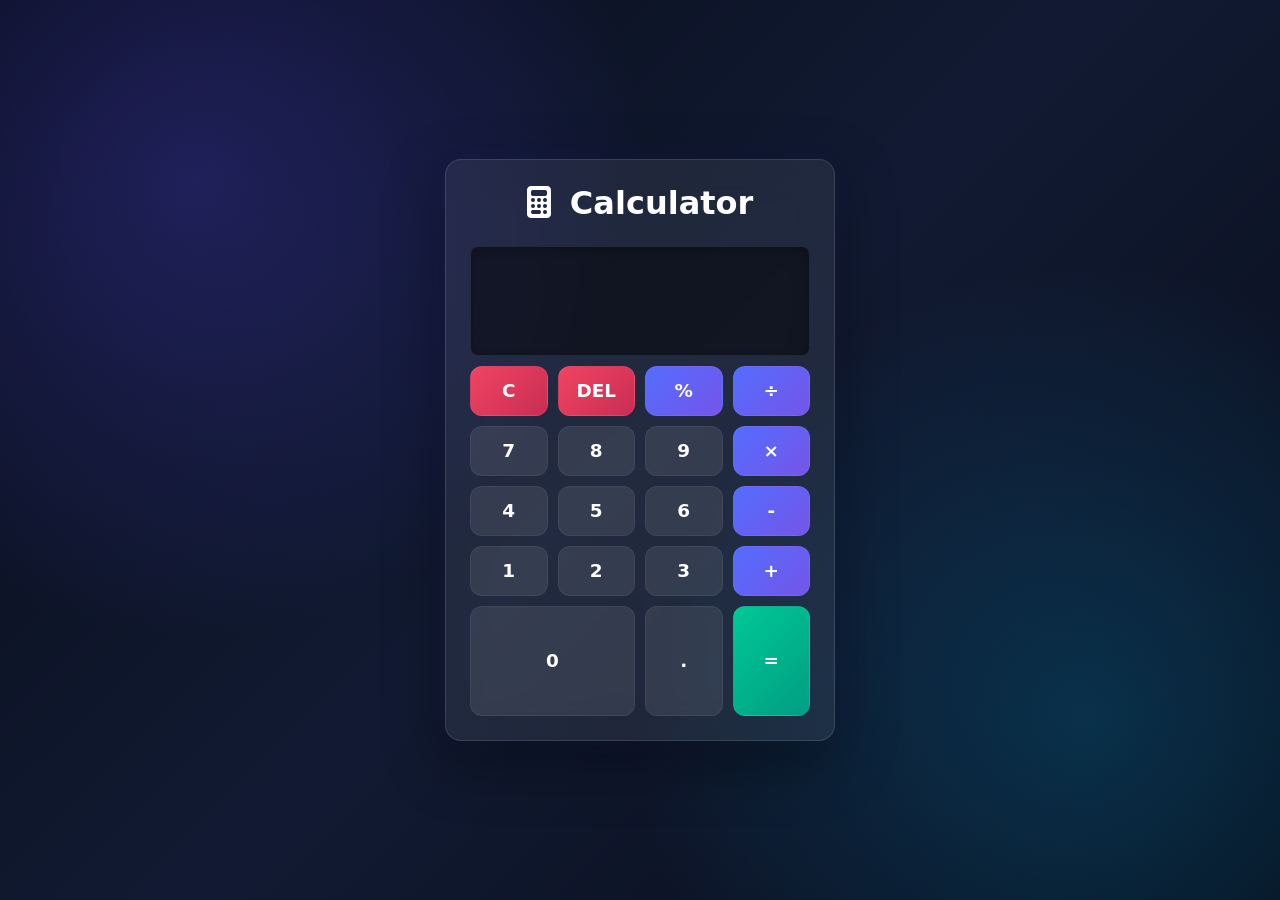
<file: Web Development & Design-Level 2-Calculator/index.html>
<!DOCTYPE html>
<html lang="en">
<head>
    <meta charset="UTF-8">
    <meta name="viewport" content="width=device-width, initial-scale=1.0">
    <title>Calculator</title>
    <link rel="stylesheet" href="css/bootstrap.min.css">
    <link rel="stylesheet" href="css/all.min.css">
    <link rel="stylesheet" href="css/calc.css">
</head>
<body>
   <div class="calculator-card p-4 rounded-4 mt-5 ">
    <h2 class="text-white text-center mb-4 fw-bold">
    <i class="fa-solid fa-calculator me-2"></i>
    Calculator
    </h2>
   <div class="calculator-grid">

    <div class="display item-display bg-dark rounded-3 text-white ps-3"></div>

    <button class="btn bg-danger item-10">C</button>
    <button class="btn bg-danger item-11">DEL</button>
    <button class="btn bg-primary item-12">%</button>
    <button class="btn bg-primary item-13">÷</button>

    <button class="btn bg-dark text-white item-7" >7</button>
    <button class="btn bg-dark text-white item-8">8</button>
    <button class="btn bg-dark text-white item-9">9</button>
    <button class="btn bg-primary item-16">×</button>

    <button class="btn bg-dark text-white item-4">4</button>
    <button class="btn bg-dark text-white item-5">5</button>
    <button class="btn bg-dark text-white item-6">6</button>
    <button class="btn bg-primary item-17">-</button>

    <button class="btn bg-dark text-white item-1">1</button>
    <button class="btn bg-dark text-white item-2">2</button>
    <button class="btn bg-dark text-white item-3">3</button>
    <button class="btn bg-primary item-18">+</button>

    <button class="btn bg-dark text-white item-0">0</button>
    <button class="btn bg-dark text-white item-14">.</button>
    <button class="btn bg-success item-15">=</button>

</div>
</div>
      <script src="js/bootstrap.bundle.js"></script>
      <script src="js/index.js"></script>
</body>
</html>
</file>
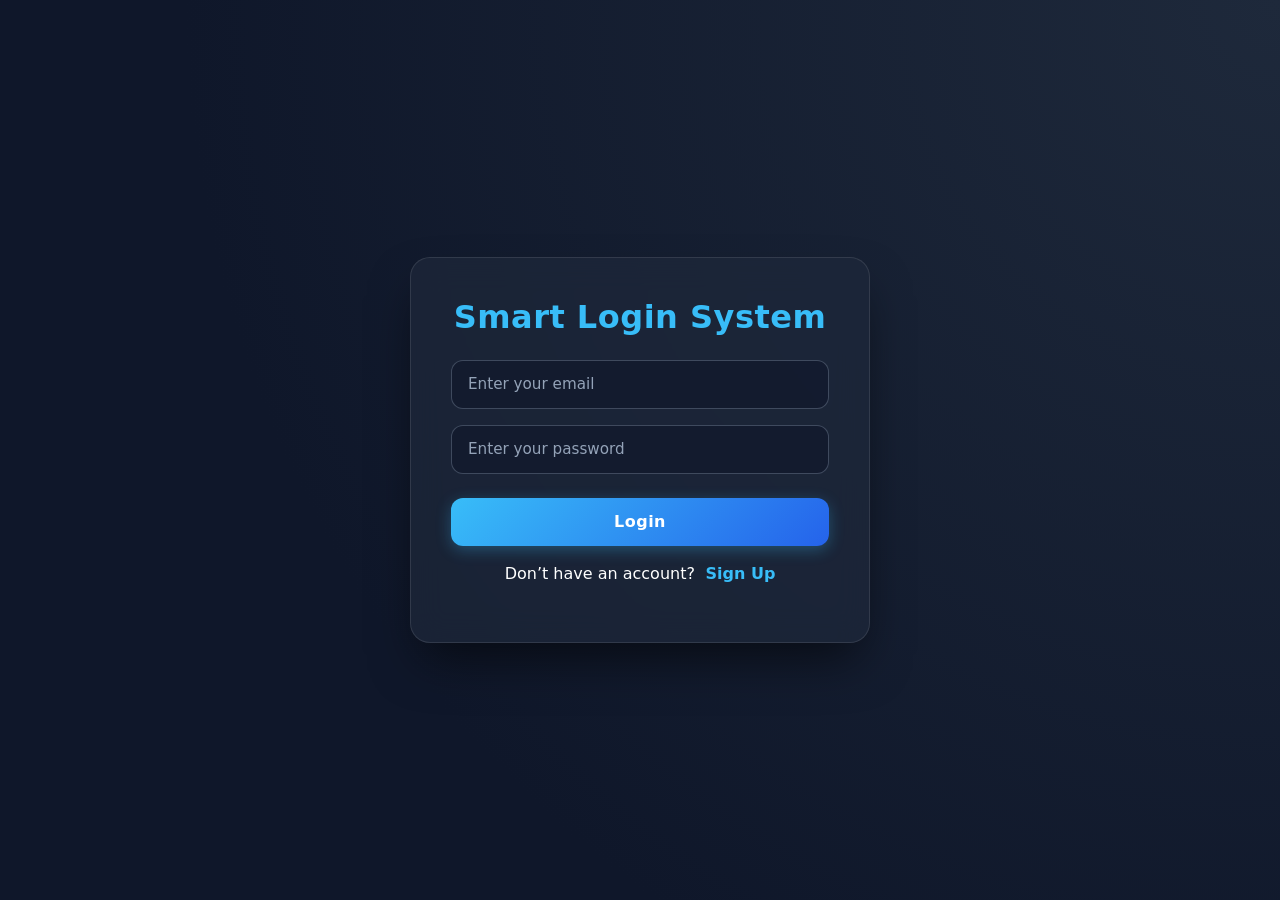
<file: Web Development & Design-Level 2-Login Authentication System/index.html>
<!DOCTYPE html>
<html lang="en">
<head>
   
    <title>Login</title>
    <link rel="stylesheet" href="css/bootstrap.min.css">
    <link rel="stylesheet" href="css/home.css">
</head>
<body>

    <div class="container d-flex justify-content-center align-items-center vh-100">
        <div class="login text-center p-5">
          <h2 class="text-info">Smart Login System</h2>
          <form class="sub2">
            <div class="c mb-3">
                <input type="email" class="form-control bg-transparent text-white" id="Lemail" aria-describedby="emailHelp" placeholder="Enter your email">
            </div>
            <div class="mb-4">
                <input type="password" class="form-control bg-transparent text-white" id="Lpassword" placeholder="Enter your password">
              </div>
              <div class="mb-3">
                  <button type="submit" class="log-in w-100 bg-transparent">Login</button>
              </div>
          </form>
          <div id="demo2">

          </div>
          <p class="text-white">Don’t have an account?<a href="signUP.html" class="text-decoration-none text-white"> Sign Up</a></p>
        </div>
        
    </div>
    <script src="js/bootstrap.bundle.js"></script>
    <script src="js/login.js"></script>
</body>
</html>
</file>
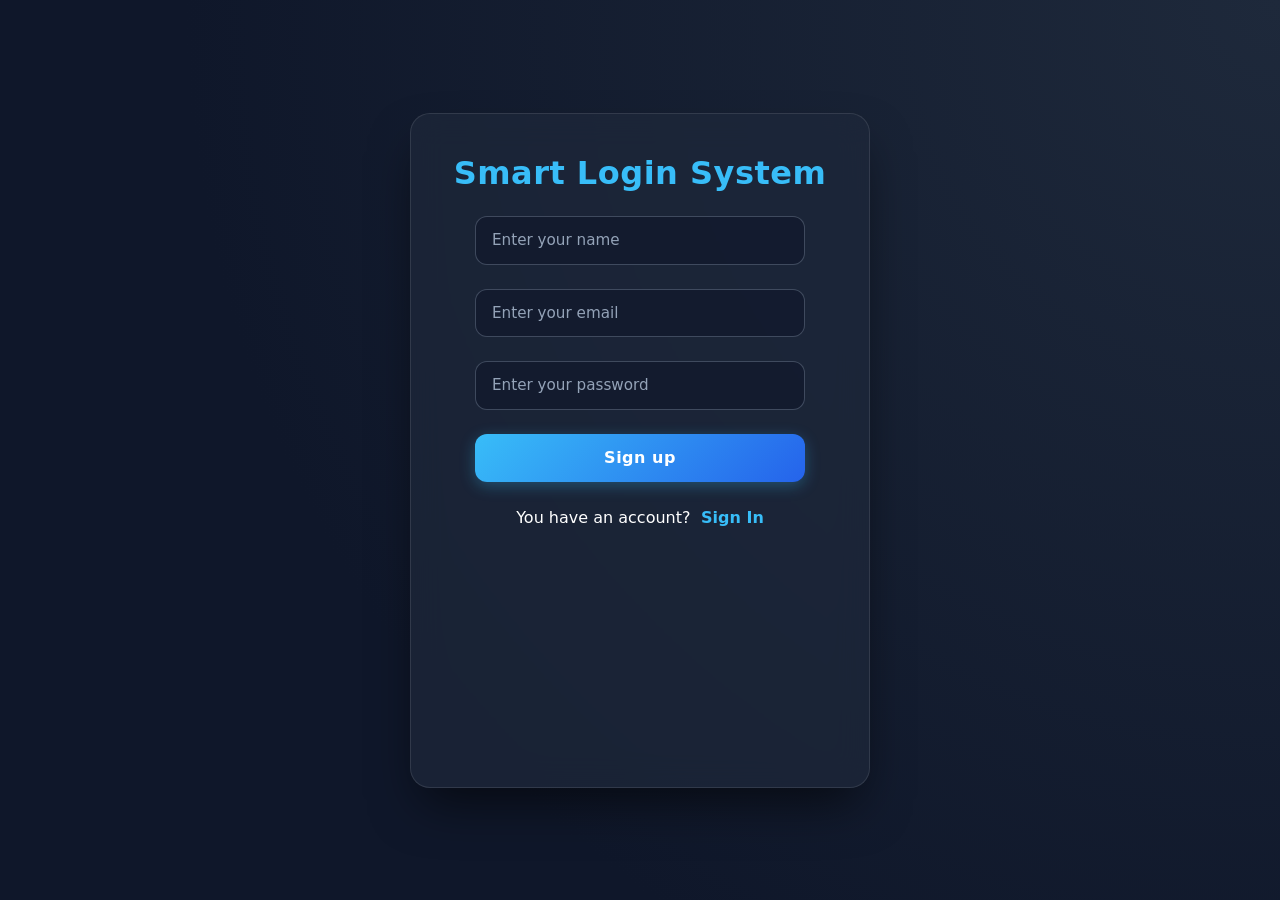
<file: Web Development & Design-Level 2-Login Authentication System/signUP.html>
<!DOCTYPE html>
<html lang="en">
<head>
   
    <title>Register</title>
    <link rel="stylesheet" href="css/bootstrap.min.css">
    <link rel="stylesheet" href="css/home.css">
</head>
<body>

    <div class="container d-flex justify-content-center align-items-center vh-100">
        <div class="signup w-75 h-75 text-center p-5">
          <h2 class="text-info">Smart Login System</h2>
          <form class="sub">
            <div class="c m-4">
                <input type="text" class="form-control bg-transparent text-white" id="Sname" aria-describedby="emailHelp" placeholder="Enter your name">
            </div>
            <div class="c m-4">
                <input type="email" class="form-control bg-transparent text-white" id="Semail" aria-describedby="emailHelp" placeholder="Enter your email">
            </div>
            <div class="m-4">
                <input type="password" class="form-control bg-transparent text-white" id="Spassword" placeholder="Enter your password">
              </div>
              <div class="m-4">
                  <button type="submit" class="sign-up w-100 bg-transparent">Sign up</button>
              </div>
          </form>
          <div id="demo1">

          </div>
          <p class="text-white">You have an account?<a href="index.html" class="text-decoration-none text-white"> Sign In</a></p>
        </div>
        
    </div>
    <script src="js/bootstrap.bundle.js"></script>
    <script src="js/signUP.js"></script>

</body>
</html>
</file>
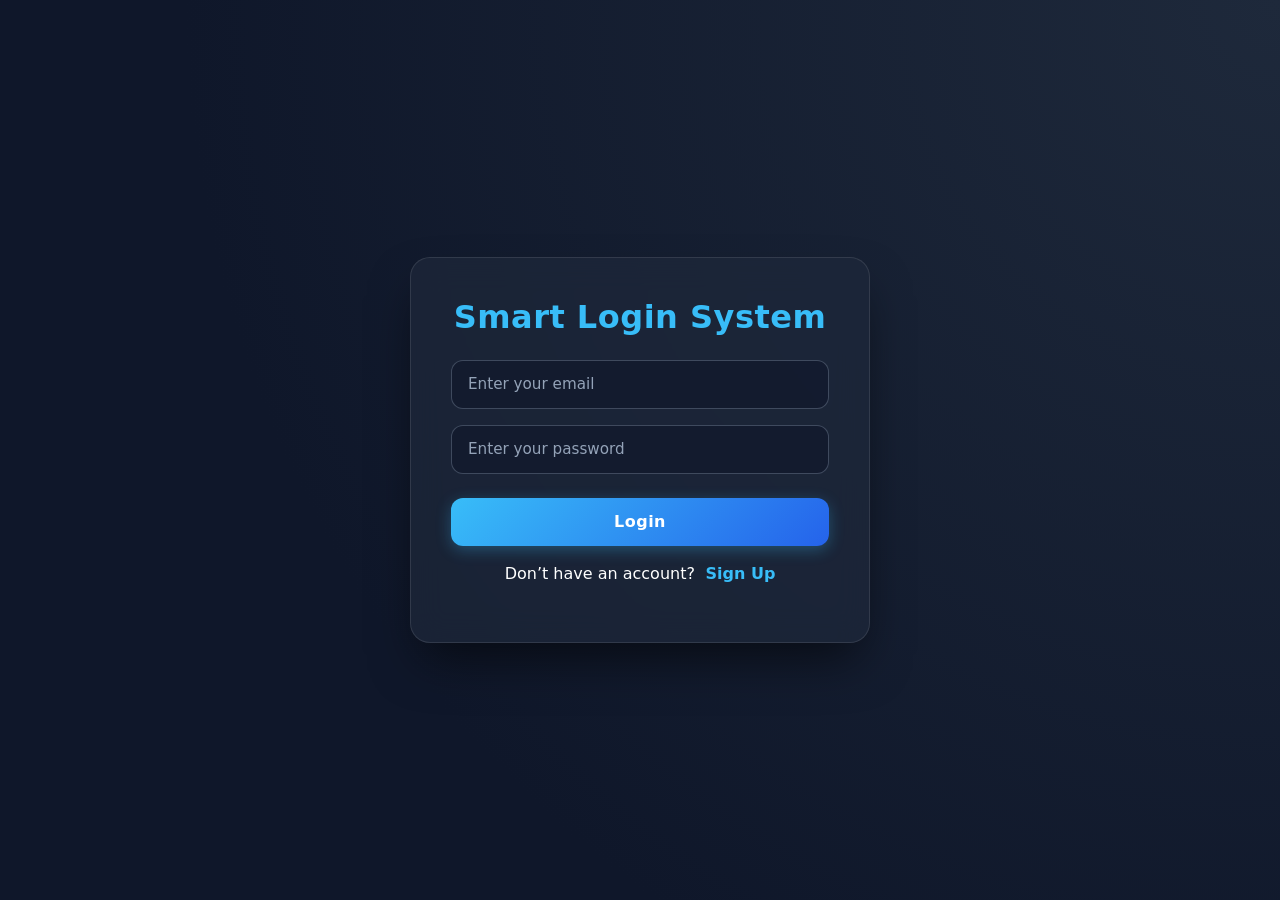
<file: Web Development & Design-Level 2-Login Authentication System/welcome.html>
<!DOCTYPE html>
<html lang="en">
<head>
    <meta charset="UTF-8">
    <meta name="viewport" content="width=device-width, initial-scale=1.0">
    <title>Dashboard</title>
    <link rel="stylesheet" href="css/bootstrap.min.css">
    <link rel="stylesheet" href="css/home.css">
</head>
<body>

    <nav class="navbar navbar-expand-lg fixed-top">
        <div class="container">
            <a class="navbar-brand" href="#">SMART LOGIN</a>
            <div class="ms-auto">
                <a class="logout nav-link" href="index.html">Logout</a>
            </div>
        </div>
    </nav>
    <div class="container d-flex justify-content-center align-items-center min-vh-100">
        <div class="login text-center" style="max-width: 650px;" id="demo3">
        </div>
    </div>

    <script src="js/welcome.js"></script>
</body>
</html>
</file>
<file: Web Development & Design-Level 2-Calculator/css/calc.css>
* {
    margin: 0;
    padding: 0;
    box-sizing: border-box;
}

body {
    min-height: 100vh;
    display: flex;
    align-items: center;
    justify-content: center;
    padding: 25px 15px;
    background:
        radial-gradient(
            circle at 15% 20%,
            rgba(91, 76, 255, 0.25),
            transparent 35%
        ),
        radial-gradient(
            circle at 85% 80%,
            rgba(0, 191, 255, 0.18),
            transparent 35%
        ),
        linear-gradient(135deg, #080d1b, #111a32, #080d1b);

    overflow-x: hidden;
}

.calculator-card {
    width: min(100%, 390px);
    margin: 0 auto !important;

    background: rgba(255, 255, 255, 0.07);

    backdrop-filter: blur(20px);
    -webkit-backdrop-filter: blur(20px);

    border: 1px solid rgba(255, 255, 255, 0.12);

    box-shadow:
        0 20px 60px rgba(0, 0, 0, 0.4),
        0 0 35px rgba(85, 105, 255, 0.08);

    animation: appear 0.7s ease;
}

.calculator-grid {
    display: grid;
    gap: 10px;

    grid-template-columns: repeat(8, 1fr);

    grid-template-rows: repeat(8, clamp(38px, 5vw, 50px));

    grid-template-areas:
        "display display display display display display display display"
        "display display display display display display display display"
        "clear clear delete delete percent percent divide divide"
        "seven seven eight eight nine nine multiply multiply"
        "four four five five six six minus minus"
        "one one two two three three plus plus"
        "zero zero zero zero dot dot equal equal"
        "zero zero zero zero dot dot equal equal";
}
.item-display {
    grid-area: display;

    display: flex;
    align-items: center;
    justify-content: flex-end;

    padding: 15px !important;

    font-size: clamp(1.7rem, 6vw, 2.3rem);
    font-weight: 600;

    letter-spacing: 1px;

    background: rgba(0, 0, 0, 0.45) !important;

    border: 1px solid rgba(255, 255, 255, 0.08);

    box-shadow: inset 0 3px 15px rgba(0, 0, 0, 0.3);

    overflow: hidden;
    overflow-wrap: anywhere;
}

.item-10 { grid-area: clear; }
.item-11 { grid-area: delete; }
.item-12 { grid-area: percent; }
.item-13 { grid-area: divide; }

.item-7 { grid-area: seven; }
.item-8 { grid-area: eight; }
.item-9 { grid-area: nine; }

.item-4 { grid-area: four; }
.item-5 { grid-area: five; }
.item-6 { grid-area: six; }

.item-1 { grid-area: one; }
.item-2 { grid-area: two; }
.item-3 { grid-area: three; }

.item-0 { grid-area: zero; }
.item-14 { grid-area: dot; }

.item-16 { grid-area: multiply; }
.item-17 { grid-area: minus; }
.item-18 { grid-area: plus; }

.item-15 { grid-area: equal; }

.calculator-grid .btn {
    width: 100%;
    height: 100%;

    border-radius: 12px;
    border: 1px solid rgba(255, 255, 255, 0.06);

    font-size: 1.15rem;
    font-weight: 600;

    display: flex;
    align-items: center;
    justify-content: center;

    transition: all 0.2s ease;
}

.calculator-grid .btn.bg-dark {
    background: rgba(255, 255, 255, 0.09) !important;
    color: #ffffff !important;
}

.calculator-grid .btn.bg-primary {
    background: linear-gradient(135deg, #536dfe, #7555e8) !important;
    color: white !important;
}

.calculator-grid .btn.bg-danger {
    background: linear-gradient(135deg, #f04462, #c92d54) !important;
    color: white !important;
}

.calculator-grid .btn.bg-success {
    background: linear-gradient(135deg, #00c896, #009e83) !important;
    color: white !important;
}

.calculator-grid .btn:hover {
    filter: brightness(1.2);
    transform: translateY(-3px);

    box-shadow: 0 5px 15px rgba(0, 0, 0, 0.25);
}

/* ========== Responsive Design ========== */

@media (max-width: 480px) {

    body {
        padding: 15px;
    }

    .calculator-card {
        width: 100%;
        padding: 15px !important;
        border-radius: 20px !important;
    }

    .calculator-grid {
        gap: 8px;
        grid-template-rows: repeat(8, 45px);
    }

    .calculator-grid .btn {
        font-size: 1rem;
        border-radius: 10px;
    }

    .item-display {
        font-size: 1.7rem;
    }
}

@media (max-width: 350px) {

    .calculator-grid {
        gap: 6px;
        grid-template-rows: repeat(8, 40px);
    }

    .calculator-grid .btn {
        font-size: 0.9rem;
    }
}
</file>
<file: Web Development & Design-Level 2-Login Authentication System/css/home.css>
body {
    background: radial-gradient(circle at top right, #1e293b, #0f172a 70%);
    background-color: #0f172a;
    color: #f8fafc;
    min-height: 100vh;
    margin: 0;
}

.login, .signup {
    background: rgba(30, 41, 59, 0.7);
    backdrop-filter: blur(16px);
    -webkit-backdrop-filter: blur(16px);
    border: 1px solid rgba(255, 255, 255, 0.1);
    border-radius: 20px;
    box-shadow: 0 25px 50px -12px rgba(0, 0, 0, 0.6);
    width: 100%;
    max-width: 460px;
    padding: 2.5rem !important;
    transition: transform 0.3s ease, box-shadow 0.3s ease;
}

.login:hover, .signup:hover {
    box-shadow: 0 25px 55px -10px rgba(56, 189, 248, 0.15);
}

h2.text-info {
    color: #38bdf8 !important;
    font-weight: 700;
    letter-spacing: 0.5px;
    margin-bottom: 1.5rem;
}

.form-control {
    background-color: rgba(15, 23, 42, 0.6) !important;
    border: 1px solid rgba(148, 163, 184, 0.3) !important;
    border-radius: 12px;
    padding: 12px 16px;
    color: #f8fafc !important;
    font-size: 0.95rem;
    transition: all 0.3s ease;
}

.form-control::placeholder {
    color: #94a3b8 !important;
}

.form-control:focus {
    border-color: #38bdf8 !important;
    box-shadow: 0 0 0 4px rgba(56, 189, 248, 0.15) !important;
    background-color: rgba(15, 23, 42, 0.9) !important;
}

button.log-in, button.sign-up {
    background: linear-gradient(135deg, #38bdf8, #2563eb) !important;
    border: none;
    border-radius: 12px;
    padding: 12px;
    color: #ffffff;
    font-weight: 600;
    letter-spacing: 0.5px;
    cursor: pointer;
    box-shadow: 0 4px 15px rgba(56, 189, 248, 0.3);
    transition: all 0.3s ease;
}

button.log-in:hover, button.sign-up:hover {
    transform: translateY(-2px);
    box-shadow: 0 8px 25px rgba(56, 189, 248, 0.45);
    filter: brightness(1.08);
}

button.log-in:active, button.sign-up:active {
    transform: translateY(0);
}

.login a, .signup a {
    color: #38bdf8 !important;
    font-weight: 600;
    margin-left: 5px;
    transition: all 0.3s ease;
}

.login a:hover, .signup a:hover {
    color: #7dd3fc !important;
    text-decoration: underline !important;
}

#demo1, #demo2 {
    font-size: 0.9rem;
    font-weight: 500;
    margin-top: 10px;
}

nav.navbar {
    background: rgba(15, 23, 42, 0.85) !important;
    backdrop-filter: blur(12px);
    border-bottom: 1px solid rgba(255, 255, 255, 0.1);
    box-shadow: 0 4px 20px rgba(0, 0, 0, 0.3);
    padding: 0.8rem 2rem;
}

.navbar-brand {
    font-weight: 700;
    letter-spacing: 1px;
    color: #38bdf8 !important;
}

.logout {
    border: 1px solid #f59e0b;
    color: #fbbf24 !important;
    padding: 8px 20px !important;
    border-radius: 10px !important;
    font-weight: 500;
    transition: all 0.3s ease;
}

.logout:hover {
    background-color: #f59e0b !important;
    color: #0f172a !important;
    box-shadow: 0 0 15px rgba(245, 158, 11, 0.4);
}
</file>
